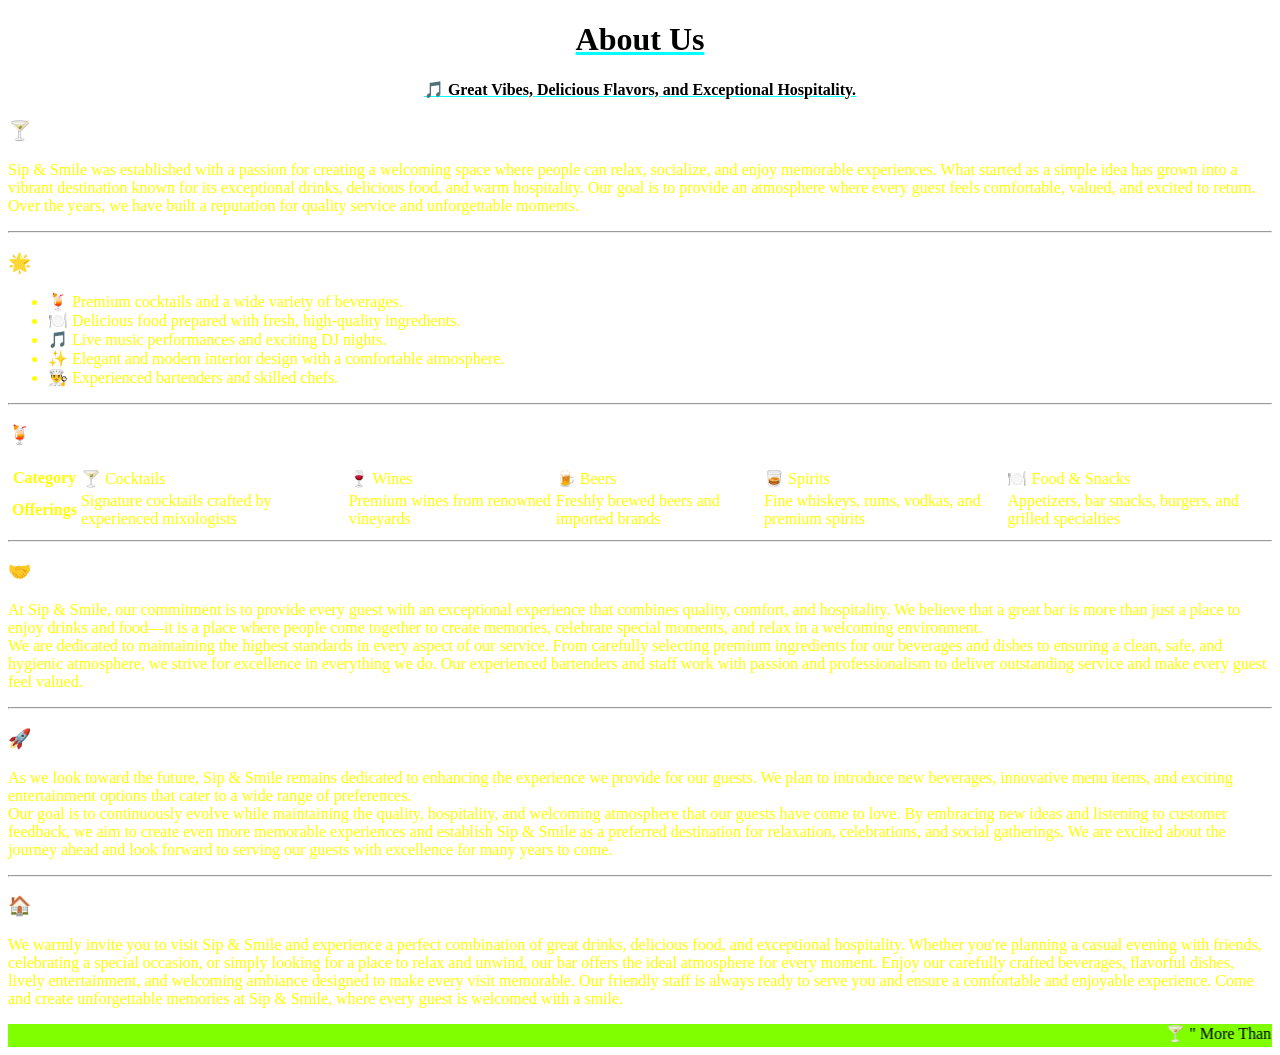
<file: about.html>
<!doctype html>
<html lang="en">
  <head>
    <meta charset="UTF-8" />
    <meta name="viewport" content="width=device-width, initial-scale=1.0" />
    <title>Aboutus</title>
    <style>
      body {
        background: url(https://res.cloudinary.com/eggersmann-usa/w_auto,dpr_auto,q_auto,f_auto/auto-mapping-folder/2023/07/eggersmann-exotic-wood-bar-room-custom.jpg);
        background-repeat: no-repeat;
        background-size: cover;
      }
      h1,h4{
        text-align: center;
        color: black;
        text-decoration: underline;
        text-decoration-color: cyan;
        font-family: 'Times New Roman', Times, serif;
      }
      #box1 {
        color: yellow;
      }
      h3 {
        color: white;
        text-decoration-line: underline;
      }
      table {
        color: yellow;
        border: 3px solid white;
        border-collapse: collapse;
        padding: 2px;
      }
      td,
      th {
        border: 2px solid white;
      }
      #box2{
        background-color: chartreuse;
      }
    </style>
  </head>
  <body>
    <h1>About Us</h1>
    <h4>🎵 Great Vibes, Delicious Flavors, and Exceptional Hospitality.</h4>
    
    <div id="box1">
      <h3>🍸 Our Story</h3>
      <p>
        Sip & Smile was established with a passion for creating a welcoming
        space where people can relax, socialize, and enjoy memorable
        experiences. What started as a simple idea has grown into a vibrant
        destination known for its exceptional drinks, delicious food, and warm
        hospitality. Our goal is to provide an atmosphere where every guest
        feels comfortable, valued, and excited to return. Over the years, we
        have built a reputation for quality service and unforgettable moments.
      </p>
      <hr>
      <h3>🌟 Why Choose Us?</h3>
      <ul>
        <li>🍹 Premium cocktails and a wide variety of beverages.</li>
        <li>
          🍽️ Delicious food prepared with fresh, high-quality ingredients.
        </li>
        <li>🎵 Live music performances and exciting DJ nights.</li>
        <li>
          ✨ Elegant and modern interior design with a comfortable atmosphere.
        </li>
        <li>👨‍🍳 Experienced bartenders and skilled chefs.</li>
      </ul>
    </div>
    <hr />
    <h3>🍹 What We Offer:</h3>
    <table>
      <tr>
        <th>Category</th>
        <td>🍸 Cocktails</td>
        <td>🍷 Wines</td>
        <td>🍺 Beers</td>
        <td>🥃 Spirits</td>
        <td>🍽️ Food & Snacks</td>
      </tr>
      <tr>
        <th>Offerings</th>
        <td>Signature cocktails crafted by experienced mixologists</td>
        <td>Premium wines from renowned vineyards</td>
        <td>Freshly brewed beers and imported brands</td>
        <td>Fine whiskeys, rums, vodkas, and premium spirits</td>
        <td>Appetizers, bar snacks, burgers, and grilled specialties</td>
      </tr>
    </table>
    <hr />
    <div id="box1">
      <h3>🤝 Our Commitment</h3>
      <p>
        At Sip & Smile, our commitment is to provide every guest with an
        exceptional experience that combines quality, comfort, and hospitality.
        We believe that a great bar is more than just a place to enjoy drinks
        and food—it is a place where people come together to create memories,
        celebrate special moments, and relax in a welcoming environment.
        <br />
        We are dedicated to maintaining the highest standards in every aspect of
        our service. From carefully selecting premium ingredients for our
        beverages and dishes to ensuring a clean, safe, and hygienic atmosphere,
        we strive for excellence in everything we do. Our experienced bartenders
        and staff work with passion and professionalism to deliver outstanding
        service and make every guest feel valued.
      </p>
      <hr />
      <h3>🚀 Looking Ahead</h3>
      <p>
        As we look toward the future, Sip & Smile remains dedicated to enhancing
        the experience we provide for our guests. We plan to introduce new
        beverages, innovative menu items, and exciting entertainment options
        that cater to a wide range of preferences. <br />Our goal is to
        continuously evolve while maintaining the quality, hospitality, and
        welcoming atmosphere that our guests have come to love. By embracing new
        ideas and listening to customer feedback, we aim to create even more
        memorable experiences and establish Sip & Smile as a preferred
        destination for relaxation, celebrations, and social gatherings. We are
        excited about the journey ahead and look forward to serving our guests
        with excellence for many years to come.
      </p>
      <hr>
      <h3>🏠 Visit Us</h3>
      <p>
        We warmly invite you to visit Sip & Smile and experience a perfect
        combination of great drinks, delicious food, and exceptional
        hospitality. Whether you're planning a casual evening with friends,
        celebrating a special occasion, or simply looking for a place to relax
        and unwind, our bar offers the ideal atmosphere for every moment. Enjoy
        our carefully crafted beverages, flavorful dishes, lively entertainment,
        and welcoming ambiance designed to make every visit memorable. Our
        friendly staff is always ready to serve you and ensure a comfortable and
        enjoyable experience. Come and create unforgettable memories at Sip &
        Smile, where every guest is welcomed with a smile.
      </p>
    </div>
    <div id="box2">
        <marquee scrollamount="8">
            🍸 " More Than a Bar, It's an Experience."
        </marquee>
  </body>
</html>
</file>
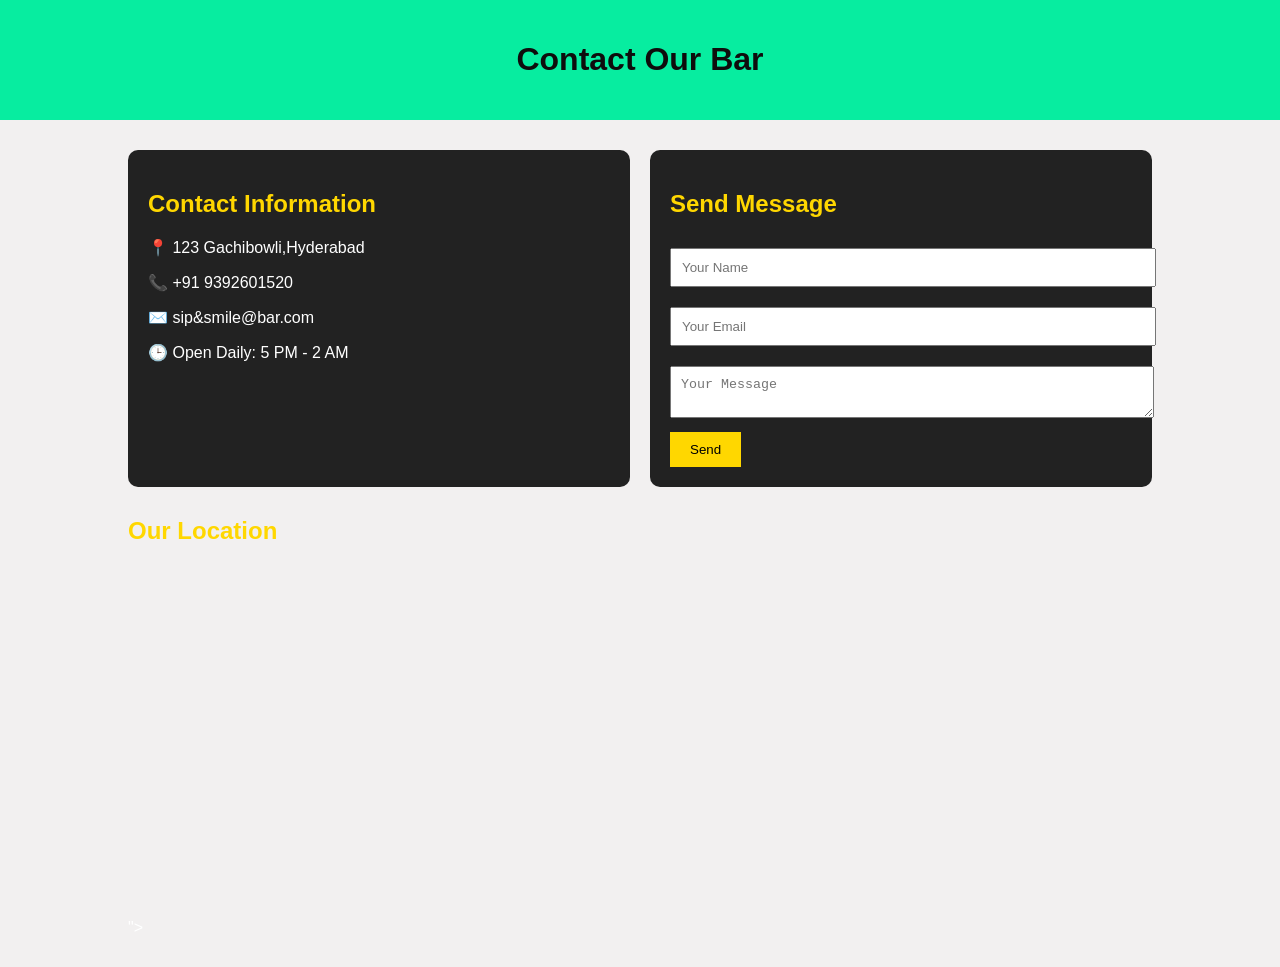
<file: contact.html>
<!DOCTYPE html>
<html>
<head>
    <title>Contact Us</title>
    <link rel="stylesheet" href="style.css">
</head>
<body>

<header>
    <h1>Contact Our Bar</h1>
</header>

<div class="contact-container">

    <div class="contact-info">
        <h2>Contact Information</h2>
        <p>📍 123 Gachibowli,Hyderabad</p>
        <p>📞 +91 9392601520</p>
        <p>✉️ sip&smile@bar.com</p>
        <p>🕒 Open Daily: 5 PM - 2 AM</p>
    </div>

    <div class="contact-form">
        <h2>Send Message</h2>

        <input type="text" placeholder="Your Name">
        <input type="email" placeholder="Your Email">
        <textarea placeholder="Your Message"></textarea>

        <button>Send</button>
    </div>

</div>

<div class="map">
    <h2>Our Location</h2>

        <iframe src="https://www.google.com/maps/embed?pb=!1m18!1m12!1m3!1d95107.89910839913!2d78.28872382310954!3d17.45062522890415!2m3!1f0!2f0!3f0!3m2!1i1024!2i768!4f13.1!3m3!1m2!1s0x3bcb93a276decedf%3A0x2c12e79e6f9344e2!2sGachibowli%2C%20Hyderabad%2C%20Telangana!5e0!3m2!1sen!2sin!4v1782238108929!5m2!1sen!2sin" width="600" height="450" style="border:0;" allowfullscreen="" loading="lazy" referrerpolicy="no-referrer-when-downgrade"></iframe>">
    
</div>

</body>
</html>
</file>
<file: style.css>
body{
    margin:0;
    background:#f2f0f0;
    color:white;
    font-family:Arial,sans-serif;
}

header{
    background:#07eda0;
    text-align:center;
    padding:20px;
}

header h1{
    color:rgb(14, 13, 13);
}

.contact-container{
    width:80%;
    margin:30px auto;
    display:flex;
    gap:20px;
}

.contact-info,
.contact-form{
    flex:1;
    background:#222;
    padding:20px;
    border-radius:10px;
}

.contact-info h2,
.contact-form h2{
    color:gold;
}

input,
textarea{
    width:100%;
    padding:10px;
    margin:10px 0;
}

button{
    background:gold;
    border:none;
    padding:10px 20px;
    cursor:pointer;
}

.map{
    width:80%;
    margin:30px auto;
}

.map h2{
    color:gold;
}

iframe{
    width:100%;
    height:350px;
    border:none;
}
</file>
